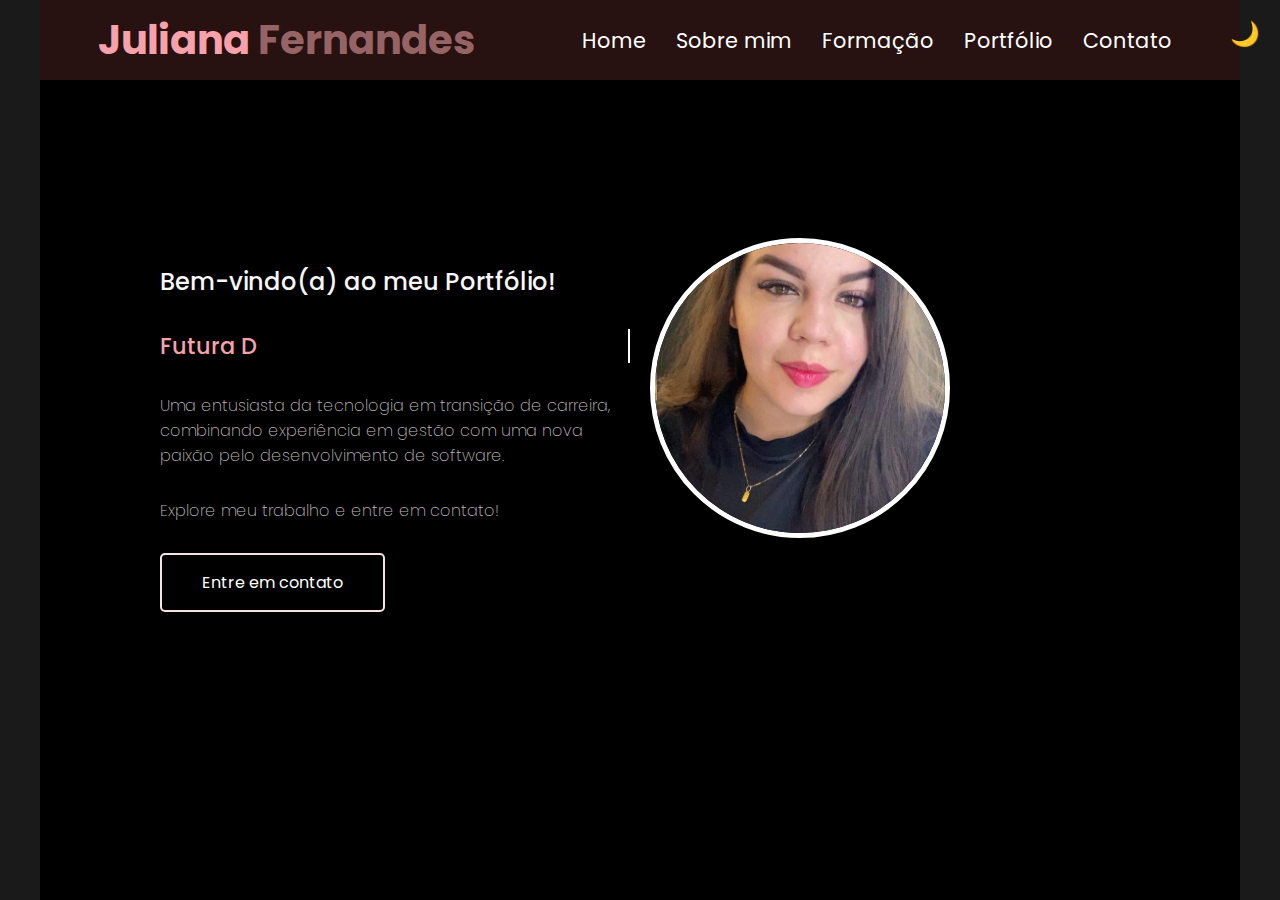
<file: index.html>
<!DOCTYPE html>
<html lang="pt-br">
<head>
    <meta charset="UTF-8">
    <meta name="viewport" content="width=device-width, initial-scale=1.0">
    <title>Juliana Fernandes - Desenvolvedora em Formação</title>
    <link rel="stylesheet" href="style.css">
    <link href="https://fonts.googleapis.com/css2?family=Poppins:wght@200;500&display=swap" rel="stylesheet"> <!-- link para fonte  -->
</head>

<body>
  <div class="container"> <!-- botao para alterar modo claro e escuro -->
    <button id="voltar-topo" title="Voltar ao topo">↑</button>
    <button id="modo-escuro">🌙</button>

    <header>
      <h1>Juliana <span>Fernandes</span></h1>
      <nav>
        <ul class="navegacao-primaria"> <!-- separação de cada aba para inserir as informações -->
          <li><a href="index.html">Home</a></li>
          <li><a href="sobremim.html">Sobre mim</a></li>
          <li><a href="formacao.html">Formação</a></li>
          <li><a href="portfolio.html">Portfólio</a></li>
          <li><a href="contato.html">Contato</a></li>
        </ul>
      </nav>
    </header>

    <main>
      <section class="section-div" id="home"> 
        <div>
          <h2>Bem-vindo(a) ao meu Portfólio!</h2>
          <h1 class="digitando"></h1>
          <p>Uma entusiasta da tecnologia em transição de carreira, combinando experiência em gestão com uma nova paixão pelo desenvolvimento de software. <p>Explore meu trabalho e entre em contato!</p>
          <a href="contato.html">Entre em contato</a> <!-- redireciona para a aba de contato para inserir os dados -->
        </div>
        <img src="imagemprincipal.jpeg" alt="Foto de Juliana Fernandes">
      </section>
    </main>
  </div>

  <script src="script.js"></script>

</body>
</html>
</file>
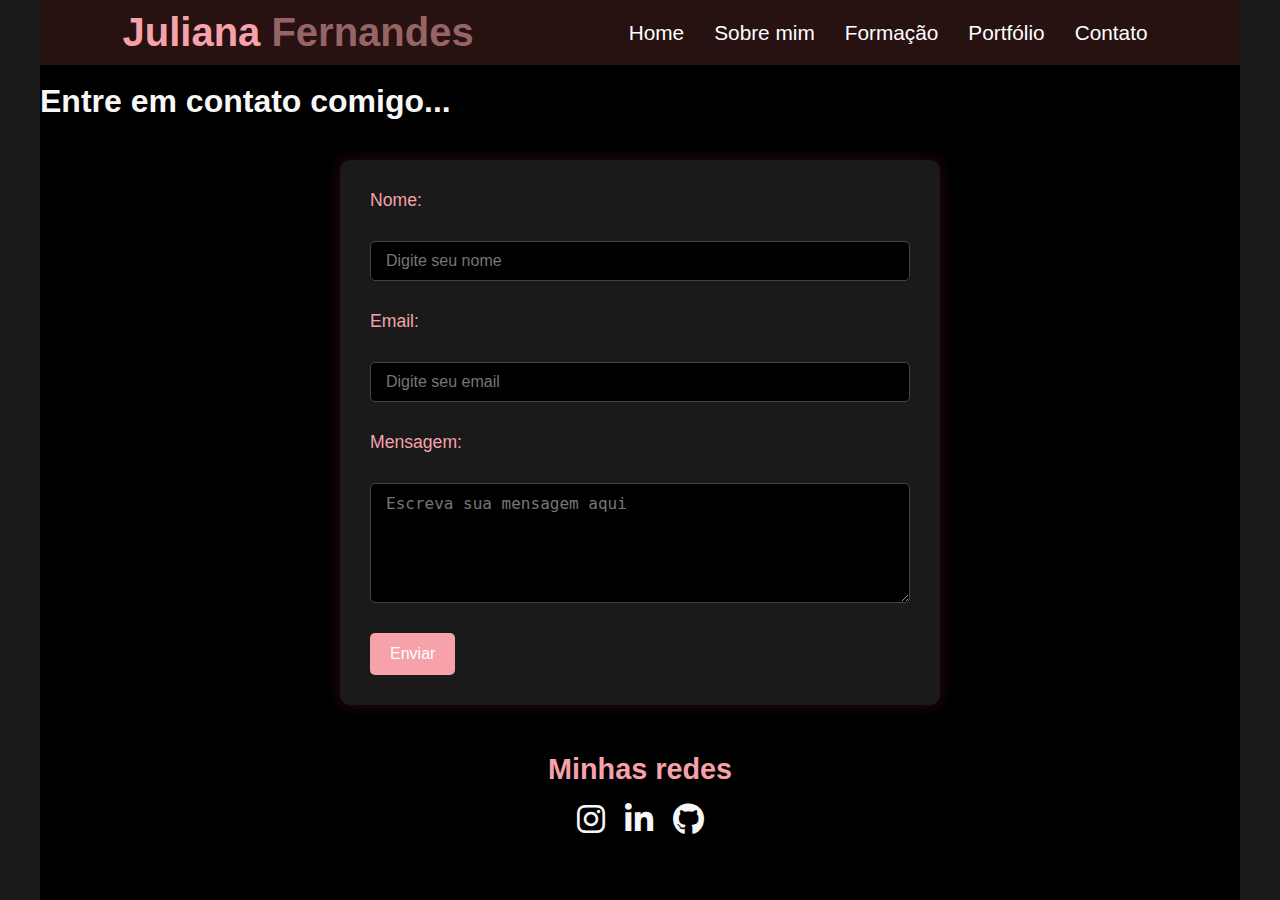
<file: contato.html>
<!DOCTYPE html>
<html lang="pt-br">
<head>
  <meta charset="UTF-8" />
  <meta name="viewport" content="width=device-width, initial-scale=1.0" />
  <title>Contato - Juliana Fernandes</title>
  <link rel="stylesheet" href="https://cdnjs.cloudflare.com/ajax/libs/font-awesome/6.5.0/css/all.min.css">
  <link rel="stylesheet" href="style.css">
</head>
<body>

  <header>
    <h1>Juliana <span>Fernandes</span></h1>
<nav>
  <ul class="navegacao-primaria"> <!-- separação de cada aba para inserir as informações -->
    <li><a href="index.html">Home</a></li>
    <li><a href="sobremim.html">Sobre mim</a></li>
    <li><a href="formacao.html">Formação</a></li>
    <li><a href="portfolio.html">Portfólio</a></li>
    <li><a href="contato.html">Contato</a></li>
  </ul>
</nav>
  </header>

  <main>
    <section>
      <br>
      <h1>Entre em contato comigo...</h1>
      <form>
        <label for="nome">Nome:</label>
        <input type="text" id="nome" placeholder="Digite seu nome">

        <label for="email">Email:</label>
        <input type="email" id="email" placeholder="Digite seu email">

        <label for="mensagem">Mensagem:</label>
        <textarea id="mensagem" placeholder="Escreva sua mensagem aqui"></textarea>

        <button type="submit">Enviar</button>
      </form>
    </section>

<section class="redes-sociais"> <!-- inserção de links que redirecionam para redes social -->
  <h3>Minhas redes</h3>
  <ul>
    <li><a href="https://www.instagram.com/julianafernandesnt?utm_source=qr" target="_blank" aria-label="Instagram">
      <i class="fab fa-instagram"></i></a></li>
    <li><a href="https://www.linkedin.com/in/juliana-fernandes-9536102a3/" target="_blank" aria-label="LinkedIn">
      <i class="fab fa-linkedin-in"></i></a></li>
    <li><a href="https://github.com/julianafsnt" target="_blank" aria-label="GitHub">
      <i class="fab fa-github"></i></a></li>
  </ul>
</section>

  </main>

</body>
</html>
</file>
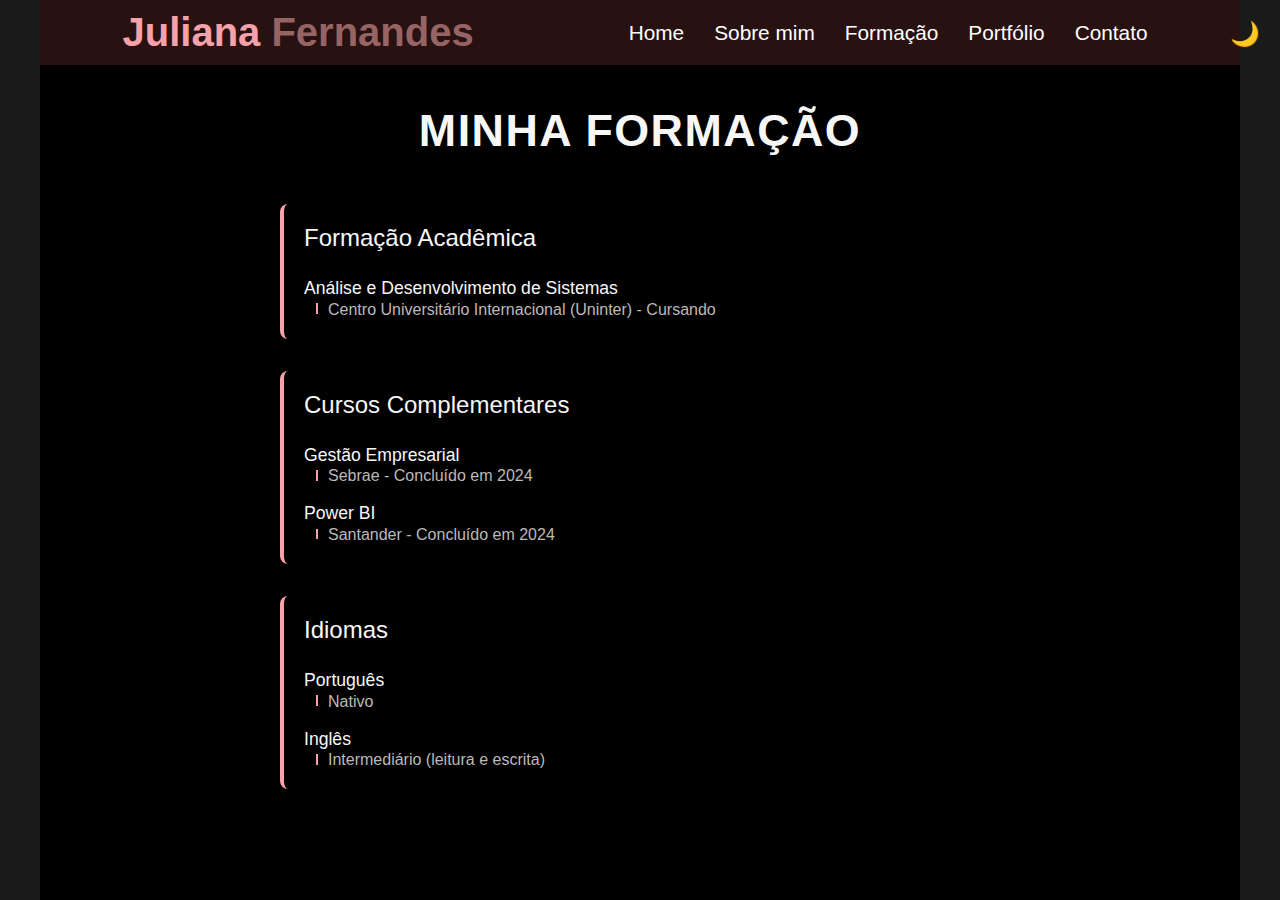
<file: formacao.html>
<!DOCTYPE html>
<html lang="pt-br">
<head>
  <meta charset="UTF-8" />
  <meta name="viewport" content="width=device-width, initial-scale=1.0" />
  <title>Formação - Juliana Fernandes</title>
  <link rel="stylesheet" href="style.css" />
</head>
<body>

  <!-- Botões flutuantes -->
  <button id="voltar-topo" title="Voltar ao topo">↑</button>
  <button id="modo-escuro">🌙</button>

  <header>
    <h1>Juliana <span>Fernandes</span></h1>
    <nav>
      <ul class="navegacao-primaria"> <!-- separação de cada aba para inserir as informações -->
        <li><a href="index.html">Home</a></li>
        <li><a href="sobre.html">Sobre mim</a></li>
        <li><a href="formacao.html">Formação</a></li>
        <li><a href="portfolio.html">Portfólio</a></li>
        <li><a href="contato.html">Contato</a></li>
      </ul>
    </nav>
  </header>

  <main class="formacao">
    <h2 class="titulo-secao">Minha Formação</h2>

    <section class="formacao-bloco">
      <h3>Formação Acadêmica</h3>
      <dl>
        <dt>Análise e Desenvolvimento de Sistemas</dt>
        <dd>Centro Universitário Internacional (Uninter) - Cursando</dd>
      </dl>
    </section>

    <section class="formacao-bloco">
      <h3>Cursos Complementares</h3>
      <dl>
        <dt>Gestão Empresarial</dt>
        <dd>Sebrae - Concluído em 2024</dd>

        <dt>Power BI</dt>
        <dd>Santander - Concluído em 2024</dd>
      </dl>
    </section>

    <section class="formacao-bloco">
      <h3>Idiomas</h3>
      <dl>
        <dt>Português</dt>
        <dd>Nativo</dd>

        <dt>Inglês</dt>
        <dd>Intermediário (leitura e escrita)</dd>
      </dl>
    </section>
  </main>

  <script src="script.js"></script>
</body>
</html>
</file>
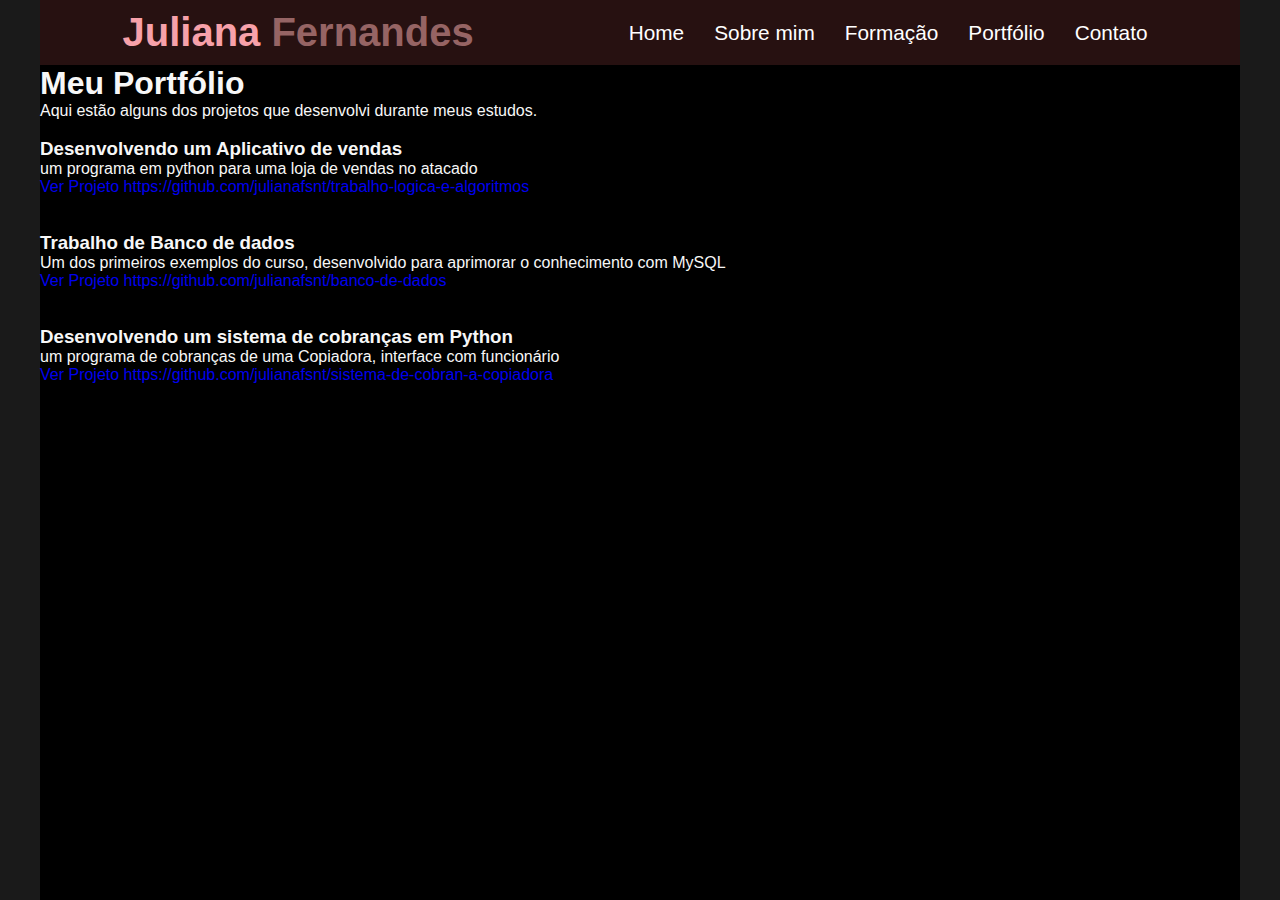
<file: portfolio.html>
<!DOCTYPE html>
<html lang="pt-br">
<head>
  <meta charset="UTF-8" />
  <meta name="viewport" content="width=device-width, initial-scale=1.0" />
  <title>Portfólio - Juliana Fernandes</title>
  <link rel="stylesheet" href="style.css">
</head>
<body>

  <header>
    <h1>Juliana <span>Fernandes</span></h1>
<nav>
  <ul class="navegacao-primaria"> <!-- separação de cada aba para inserir as informações -->
    <li><a href="index.html">Home</a></li>
    <li><a href="sobremim.html">Sobre mim</a></li>
    <li><a href="formacao.html">Formação</a></li>
    <li><a href="portfolio.html">Portfólio</a></li>
    <li><a href="contato.html">Contato</a></li>
  </ul>
</nav>
  </header>

<main>
    <h1>Meu Portfólio</h1>
    <p>Aqui estão alguns dos projetos que desenvolvi durante meus estudos.</p>
 <br>   
    <section class="projeto">
        <h3>Desenvolvendo um Aplicativo de vendas</h3>
        <p>um programa em python para uma loja de vendas no atacado</p>
        <a href="#">Ver Projeto https://github.com/julianafsnt/trabalho-logica-e-algoritmos</a>
    </section>
<br>
<br>
    <section class="projeto">
        <h3>Trabalho de Banco de dados</h3>
        <p>Um dos primeiros exemplos do curso, desenvolvido para aprimorar o conhecimento com MySQL</p>
        <a href="#">Ver Projeto https://github.com/julianafsnt/banco-de-dados</a>
    </section>
<br>
<br>
    <section class="projeto">
        <h3>Desenvolvendo um sistema de cobranças em Python</h3>
        <p>um programa de cobranças de uma Copiadora, interface com funcionário</p>
        <a href="#">Ver Projeto https://github.com/julianafsnt/sistema-de-cobran-a-copiadora</a>
    </section>
</main>
</file>
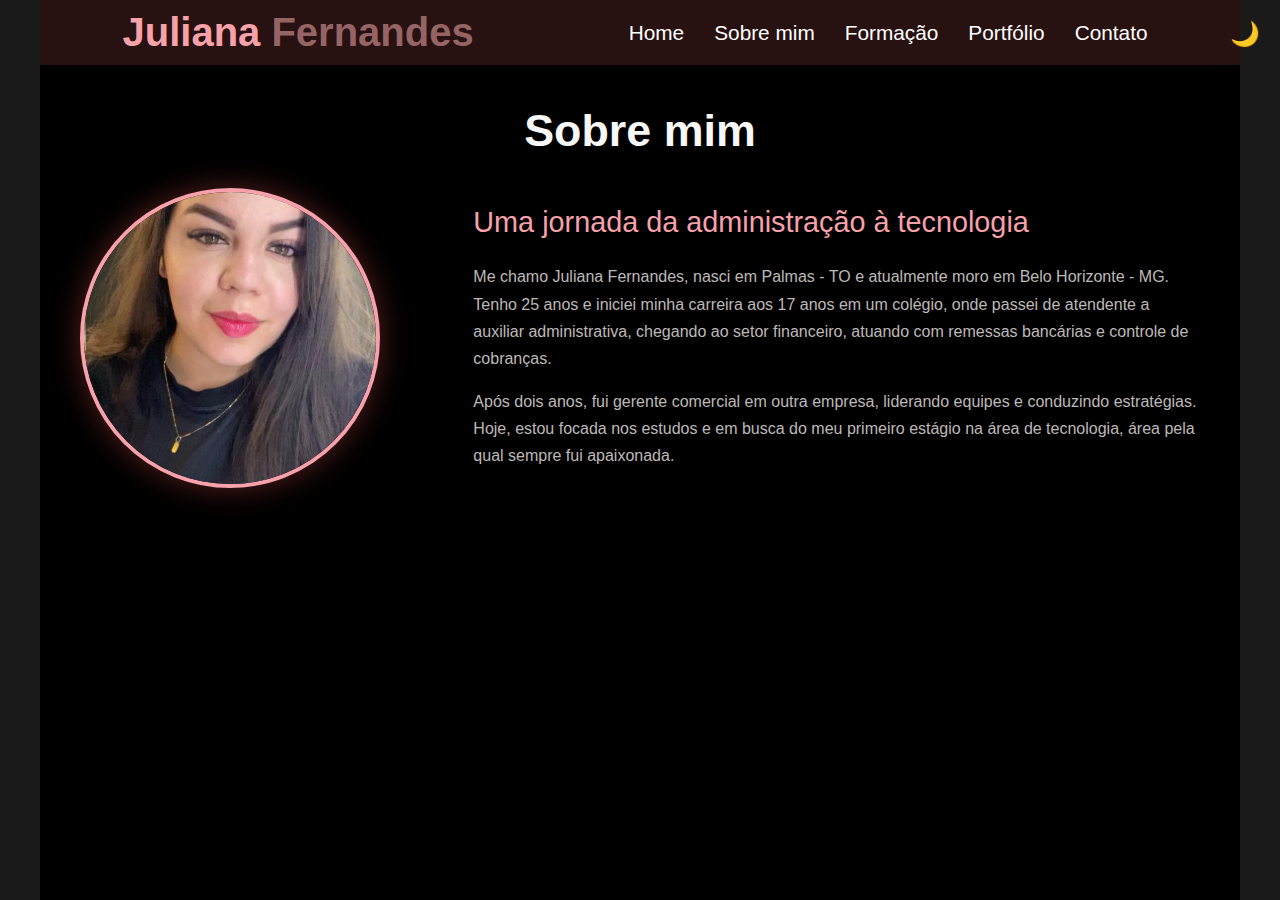
<file: sobremim.html>
<!DOCTYPE html>
<html lang="pt-br">
<head>
  <meta charset="UTF-8" />
  <meta name="viewport" content="width=device-width, initial-scale=1.0" />
  <title>Sobre mim - Juliana Fernandes</title>
  <link rel="stylesheet" href="style.css" />
</head>
<body>

  <!-- Botões flutuantes para ativar modo claro e escuro -->
  <button id="voltar-topo" title="Voltar ao topo">↑</button>
  <button id="modo-escuro">🌙</button>

  <header>
    <h1>Juliana <span>Fernandes</span></h1>
    <nav>
      <ul class="navegacao-primaria">   <!-- separação de cada aba para inserir as informações -->
        <li><a href="index.html">Home</a></li>
        <li><a href="sobremim.html">Sobre mim</a></li>
        <li><a href="formacao.html">Formação</a></li>
        <li><a href="portfolio.html">Portfólio</a></li>
        <li><a href="contato.html">Contato</a></li>
      </ul>
    </nav>
  </header>

  <main>
    <section class="sobre-mim">
      <div class="sobre_titulo">
        <h2>Sobre mim</h2>
      </div>

      <div class="sobre_texto">
        <img src="imagemprincipal.jpeg" alt="Foto de Juliana Fernandes">
        <div>
          <h3>Uma jornada da administração à tecnologia</h3>
          <p>Me chamo Juliana Fernandes, nasci em Palmas - TO e atualmente moro em Belo Horizonte - MG. Tenho 25 anos e iniciei minha carreira aos 17 anos em um colégio, onde passei de atendente a auxiliar administrativa, chegando ao setor financeiro, atuando com remessas bancárias e controle de cobranças.</p>
          <p>Após dois anos, fui gerente comercial em outra empresa, liderando equipes e conduzindo estratégias. Hoje, estou focada nos estudos e em busca do meu primeiro estágio na área de tecnologia, área pela qual sempre fui apaixonada.</p>
        </div>
      </div>
    </section>
  </main>

  <script src="script.js"></script>
</body>
</html>
</file>
<file: style.css>
/* Variáveis globais para cores e espaçamentos */
:root {
  --cor-principal: #f7a1aa;          /* Vermelho clarinho */
  --cor-texto: #f7f7f7;             /* Texto principal claro cinza */
  --cor-texto-secundario: #beb8b8;  /* Texto secundário mais suave cinza clarinho */
  --espacamento-padrao: 20px;       /* Espaçamento padronizando */
}

/* Reset */
* {
  padding: 0;
  margin: 0;
  box-sizing: border-box;
  list-style: none;
  text-decoration: none;
}

html {
  background-color: #1a1a1a; /* Bordas  */
  height: 100%;
}

body {
  max-width: 1200px;
  margin: 0 auto;
  background-color: #000;
  color: var(--cor-texto);
  min-height: 100vh;
  font-family: 'Poppins', sans-serif;
}

/* ===== HEADER ===== */

header {
  background-color: #271111;
  padding: 10px;
  display: flex;
  align-items: center;
  justify-content: space-around;
}

header h1 {
  color: var(--cor-principal);
  font-size: 2.5rem;
}

header span {
  color: #966464;
}

header .navegacao-primaria {
  display: flex;
  gap: 10px;
  align-items: center;
}

header .navegacao-primaria li a {
  padding: 10px;
  color: #fff;
  font-size: 1.3rem;
}

/* ===== CONTEÚDO PRINCIPAL ===== */

.section-div {
  display: grid;
  grid-template-columns: 1fr 1fr;
  align-items: center;
  gap: var(--espacamento-padrao);
  max-width: 1000px;
  margin: 4rem auto;
  padding: var(--espacamento-padrao);
}

.section-div div {
  margin-top: 100px;
  align-self: start;
  display: grid;
  gap: 30px;
}

.section-div div h2 {
  font-weight: 500;
  color: var(--cor-texto);
}

.section-div div p {
  font-weight: 200;
  color: var(--cor-texto-secundario);
}

.section-div div a {
  justify-self: start;
  color: #fff;
  padding: 15px 40px;
  border-radius: 5px;
  border: 2px solid rgb(248, 227, 227);
  transition: background-color 0.3s ease;
}

.section-div div a:hover {
  background-color: var(--cor-principal);
}

/* IMAGEM PRINCIPAL HOME */

.section-div img {
  max-width: 100%;
  width: 300px;
  height: 300px;
  object-fit: cover;
  border-radius: 120%;
  border: 5px solid #fff;
  box-shadow: 0 0 3px rgba(0, 0, 0, 0.2);
}

/* ===== BOTÃO VOLTAR AO TOPO ===*/

#voltar-topo {
  position: fixed;
  bottom: 30px;
  right: 30px;
  padding: 10px 15px;
  font-size: 18px;
  border: none;
  border-radius: 50%;
  background-color: var(--cor-principal);
  color: white;
  cursor: pointer;
  box-shadow: 0 0 10px rgba(0, 0, 0, 0.3);
  display: none;
  transition: opacity 0.3s ease;
}

#voltar-topo.visivel {
  display: block;
}

/* ===== BOTÃO MODO ESCURO ===== */

#modo-escuro {
    position: absolute;
    top: 20px;
    right: 20px;
    background: transparent;
    border: none;
    font-size: 24px;
    color: white;
    cursor: pointer;
}

/* Tema escuro (modo dark) */
body.dark {
    background-color: #121212;
    color: #f1f1f1;
}

body.dark header {
    background-color: #1e1e1e;
}

body.dark .navegacao-primaria li a {
    color: #f1f1f1;
}
body.dark {
    background-color: #000; /* Mantém a moldura escura */
}

body.dark .container {
    background-color: #121212;
    color: #f1f1f1;
}

/* ===== SEÇÃO SOBRE MIM ===== */

.sobre-mim {
  padding: calc(var(--espacamento-padrao) * 2);
}

.sobre-mim .sobre_titulo h2 {
  font-size: 2.8rem;
  font-weight: 700;
  color: var(--cor-texto);
  text-align: center;
  margin-bottom: 2rem;
}

.sobre-mim .sobre_texto {
  display: grid;
  grid-template-columns: 1fr 2fr;
  gap: calc(var(--espacamento-padrao) * 1.5);
  align-items: center;
}

.sobre-mim .sobre_texto img {
  max-width: 100%;
  width: 300px;
  height: 300px;
  object-fit: cover;
  border-radius: 50%;
  border: 4px solid var(--cor-principal);
  box-shadow: 0 0 30px rgba(255, 85, 85, 0.35);
}

.sobre-mim .sobre_texto h3 {
  font-size: 1.8rem;
  font-weight: 500;
  color: var(--cor-principal);
  margin-bottom: 1.5rem;
}

.sobre-mim .sobre_texto p {
  font-size: 1rem;
  font-weight: 300;
  color: var(--cor-texto-secundario);
  line-height: 1.7;
}

.sobre-mim .sobre_texto p + p {
  margin-top: 1rem;
}

.sobre_texto img:hover {
  transition: 0.5s ease-in;
  filter: blur(1px);
}

/* ===== FORMULÁRIO CONTATO ===== */

form {
  display: flex;
  flex-direction: column;
  gap: 30px;
  max-width: 600px;
  margin: 40px auto;
  background-color: #1a1a1a;
  padding: 30px;
  border-radius: 10px;
  box-shadow: 0 0 15px rgba(220, 53, 69, 0.2);
}

form label {
  color: var(--cor-principal);
  font-weight: 500;
  font-size: 1.1rem;
}

form input,
form textarea {
  padding: 10px 15px;
  font-size: 1rem;
  background-color: #000;
  border: 1px solid #444;
  color: #fff;
  border-radius: 5px;
  transition: border 0.3s ease;
}

form input:focus,
form textarea:focus {
  border: 1px solid var(--cor-principal);
  outline: none;
}

form textarea {
  resize: vertical;
  min-height: 120px;
}

form button {
  background-color: var(--cor-principal);
  border: none;
  padding: 12px 20px;
  font-size: 1rem;
  color: white;
  border-radius: 5px;
  cursor: pointer;
  transition: background 0.3s ease;
  align-self: flex-start;
}

form button:hover {
  background-color: #a71d2a;
}

/* ===== ANIMAÇÃO "DIGITANDO" ===== */

.digitando {
  font-family: 'Poppins', sans-serif;
  font-weight: 500;
  font-size: 1.4rem;
  color: var(--cor-principal);
  white-space: nowrap;
  border-right: 2px solid #fff;
  overflow: hidden;
  animation: piscarCursor 0.7s steps(1) infinite;
}

@keyframes piscarCursor {
  0%, 100% { border-color: transparent; }
  50% { border-color: white; }
}

/* ===== PÁGINA FORMAÇÃO ===== */

.formacao {
  padding: calc(var(--espacamento-padrao) * 2);
  max-width: 800px;
  margin: 0 auto;
}

.titulo-secao {
  font-size: 2.8rem;
  font-weight: 700;
  color: var(--cor-texto);
  text-align: center;
  margin-bottom: 3rem;
  text-transform: uppercase;
  letter-spacing: 1.5px;
}

.formacao-bloco {
  background-color: rgba(0, 0, 0, 0.2);
  padding: var(--espacamento-padrao);
  border-radius: 8px;
  border-left: 4px solid var(--cor-principal);
  margin-bottom: 2rem;
}

.formacao-bloco h3 {
  font-size: 1.5rem;
  font-weight: 500;
  color: var(--cor-texto);
  margin-bottom: 1.5rem;
}

.formacao-bloco dt {
  font-size: 1.1rem;
  font-weight: 500;
  color: var(--cor-texto);
  line-height: 1.4;
}

.formacao-bloco dd {
  font-size: 1rem;
  font-weight: 300;
  color: var(--cor-texto-secundario);
  margin-left: 1.5rem;
  margin-bottom: 1rem;
  position: relative;
}

.formacao-bloco dd::before {
  content: '';
  width: 2px;
  height: 60%;
  background-color: var(--cor-principal);
  position: absolute;
  left: -0.75rem;
  top: 15%;
}

.formacao-bloco dd:last-of-type {
  margin-bottom: 0;
}
/* redes sociais */

.redes-sociais {
  text-align: center;
  margin: 3rem 0;
}

.redes-sociais h3 {
  font-size: 1.8rem;
  margin-bottom: 1rem;
  color: var(--cor-principal);
}

.redes-sociais ul {
  display: flex;
  justify-content: center;
  gap: 20px;
}

.redes-sociais ul li a {
  font-size: 2rem;
  color: var(--cor-texto);
  transition: transform 0.3s ease, color 0.3s ease;
}

.redes-sociais ul li a:hover {
  transform: scale(1.2);
  color: var(--cor-principal);
}
</file>
